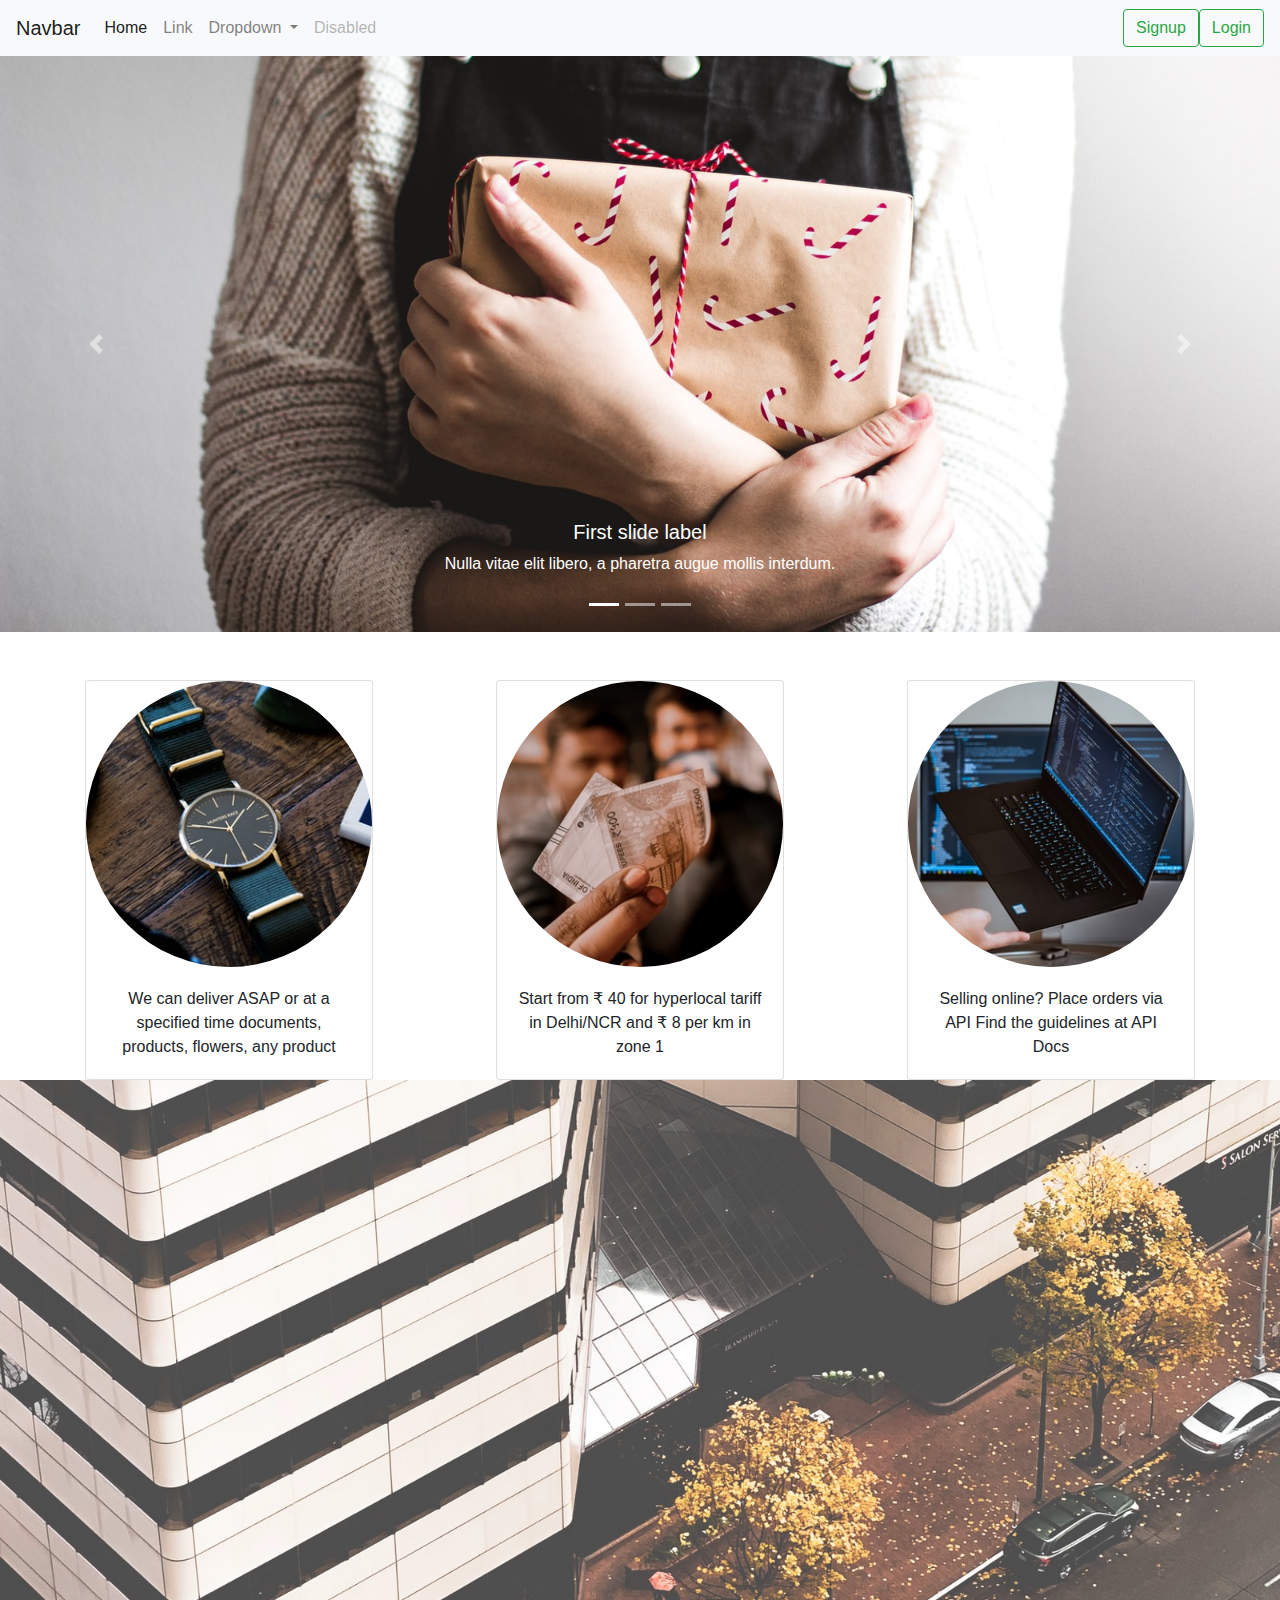
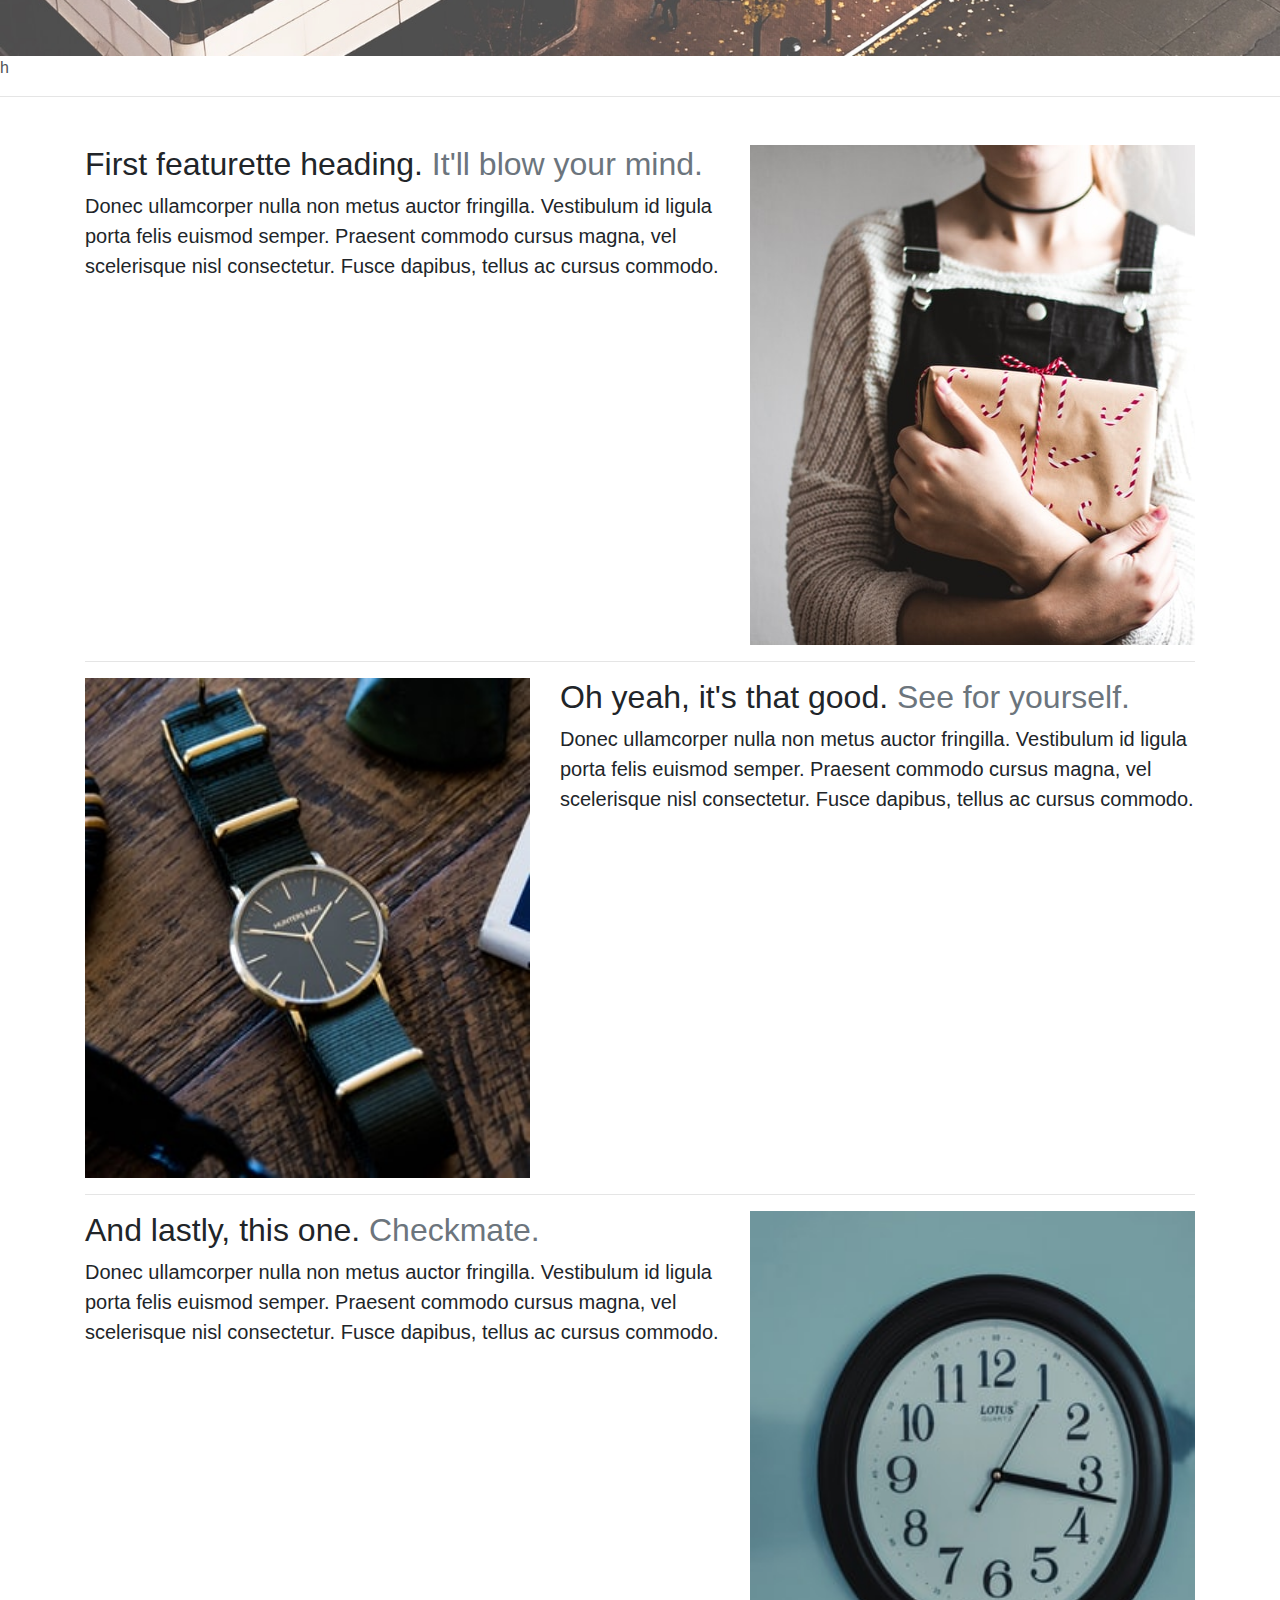
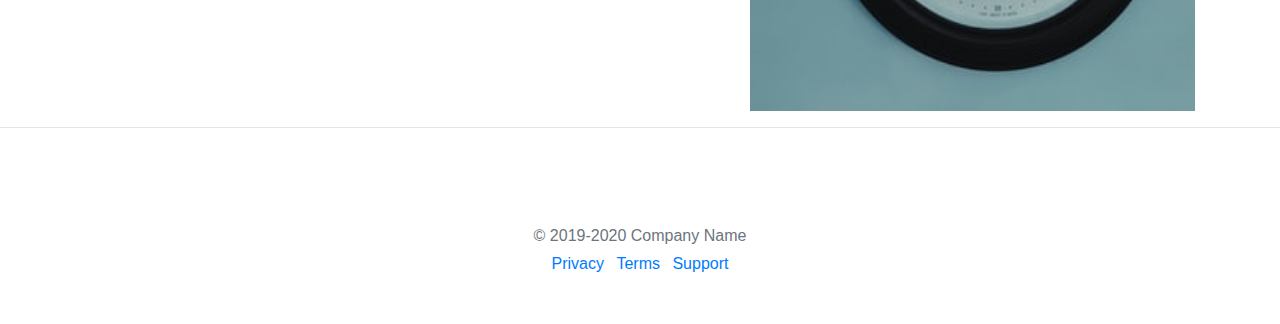
<file: project-1-main/project-1-main/index.html>
<!doctype html>
<html lang="en">

<head>
    <!-- Required meta tags -->
    <meta charset="utf-8">
    <meta name="viewport" content="width=device-width, initial-scale=1, shrink-to-fit=no">

    <!-- Bootstrap CSS -->
    <link rel="stylesheet" href="https://stackpath.bootstrapcdn.com/bootstrap/4.4.1/css/bootstrap.min.css"
        integrity="sha384-Vkoo8x4CGsO3+Hhxv8T/Q5PaXtkKtu6ug5TOeNV6gBiFeWPGFN9MuhOf23Q9Ifjh" crossorigin="anonymous">
    <link rel="stylesheet" href="style.css">
    <title>Shippers</title>
</head>

<body>

    <!-- Making Navbar -->
    <nav class="navbar navbar-expand-lg navbar-light bg-light">
        <a class="navbar-brand" href="#">Navbar</a>
        <button class="navbar-toggler" type="button" data-toggle="collapse" data-target="#navbarSupportedContent"
            aria-controls="navbarSupportedContent" aria-expanded="false" aria-label="Toggle navigation">
            <span class="navbar-toggler-icon"></span>
        </button>

        <div class="collapse navbar-collapse" id="navbarSupportedContent">
            <ul class="navbar-nav mr-auto">
                <li class="nav-item active">
                    <a class="nav-link" href="#">Home <span class="sr-only">(current)</span></a>
                </li>
                <li class="nav-item">
                    <a class="nav-link" href="#">Link</a>
                </li>
                <li class="nav-item dropdown">
                    <a class="nav-link dropdown-toggle" href="#" id="navbarDropdown" role="button"
                        data-toggle="dropdown" aria-haspopup="true" aria-expanded="false">
                        Dropdown
                    </a>
                    <div class="dropdown-menu" aria-labelledby="navbarDropdown">
                        <a class="dropdown-item" href="#">Action</a>
                        <a class="dropdown-item" href="#">Another action</a>
                        <div class="dropdown-divider"></div>
                        <a class="dropdown-item" href="#">Something else here</a>
                    </div>
                </li>
                <li class="nav-item">
                    <a class="nav-link disabled" href="#" tabindex="-1" aria-disabled="true">Disabled</a>
                </li>
            </ul>
            <form action="/signup" class="form-inline my-2 my-lg-0">

                <button class="btn btn-outline-success my-2 my-sm-0" type="submit">Signup</button>

            </form>
            <form action="/login" class="form-inline my-2 my-lg-0">

                <button class="btn btn-outline-success my-2 my-sm-0" type="submit">Login</button>
            </form>
        </div>
    </nav>



    <!-- Making Carousel -->
    <div id="carouselExampleCaptions" class="carousel slide" data-ride="carousel">
        <ol class="carousel-indicators">
            <li data-target="#carouselExampleCaptions" data-slide-to="0" class="active"></li>
            <li data-target="#carouselExampleCaptions" data-slide-to="1"></li>
            <li data-target="#carouselExampleCaptions" data-slide-to="2"></li>
        </ol>
        <div class="carousel-inner">
            <div class="carousel-item active">
                <img src="./images/firstphoto.jpg" class="d-block w-100" alt="...">
                <div class="carousel-caption d-none d-md-block">
                    <h5>First slide label</h5>
                    <p>Nulla vitae elit libero, a pharetra augue mollis interdum.</p>
                </div>
            </div>
            <div class="carousel-item">
                <img src="./images/sixth.jpg" class="d-block w-100" alt="...">
                <div class="carousel-caption d-none d-md-block">
                    <h5>Second slide label</h5>
                    <p>Lorem ipsum dolor sit amet, consectetur adipiscing elit.</p>
                </div>
            </div>
            <div class="carousel-item">
                <img src="./images/third photo.jpg " class="d-block w-100" alt="...">
                <div class="carousel-caption d-none d-md-block">
                    <h5>Third slide label</h5>
                    <p>Praesent commodo cursus magna, vel scelerisque nisl consectetur.</p>
                </div>
            </div>
        </div>
        <a class="carousel-control-prev" href="#carouselExampleCaptions" role="button" data-slide="prev">
            <span class="carousel-control-prev-icon" aria-hidden="true"></span>
            <span class="sr-only">Previous</span>
        </a>
        <a class="carousel-control-next" href="#carouselExampleCaptions" role="button" data-slide="next">
            <span class="carousel-control-next-icon" aria-hidden="true"></span>
            <span class="sr-only">Next</span>
        </a>
    </div>



    <!-- Making Cards  -->

    <div class="container mt-5">
        <div class="d-flex justify-content-between">
            <div class="card" style="width: 18rem">
                <img src="./images/time1.jpg" class="card-img-top rounded-circle" alt="...">
                <div class="card-body">
                    <p class="card-text text-center">We can deliver ASAP
                        or at a specified time
                        documents, products, flowers, any product</p>
                </div>
            </div>
            <div class="card" style="width: 18rem">
                <img src="./images/money.jpg" class="card-img-top rounded-circle" alt="...">
                <div class="card-body">
                    <p class="card-text text-center">Start from ₹ 40 for
                        hyperlocal tariff in Delhi/NCR
                        and ₹ 8 per km in zone 1</p>
                </div>
            </div>
            <div class="card" style="width: 18rem;">
                <img src="./images/tech.jpg" class="card-img-top  rounded-circle" alt="...">
                <div class="card-body">
                    <p class="card-text text-center">Selling online?
                        Place orders via API
                        Find the guidelines at
                        API Docs</p>
                </div>
            </div>
        </div>
    </div>


    <!-- Makinf Form for online login and signup -->
    <img src="./images/background.jpg" class="B1 img-fluid" alt="">


    <div class="B1 img-fluid">
        h
    </div>



    <!-- Some BEautiful Texts -->
    <!--   <hr class="featurette-divider"> -->
    <hr>
    <div class="container f2">

        <div class="row  mt-5">
            <div class="col-md-7">
                <h2 class="featurette-heading f1">First featurette heading. <span class="text-muted">It'll blow your
                        mind.</span>
                </h2>
                <p class="lead">Donec ullamcorper nulla non metus auctor fringilla. Vestibulum id ligula porta felis
                    euismod
                    semper. Praesent commodo cursus magna, vel scelerisque nisl consectetur. Fusce dapibus, tellus ac
                    cursus
                    commodo.</p>
            </div>
            <div class="col-md-5">
                <img class="featurette-image img-fluid mx-auto" data-src="holder.js/500x500/auto" alt="500x500"
                    style="width: 500px; height: 500px;" src="./images/middle.jpg" data-holder-rendered="true">
            </div>
        </div>



        <hr class="featurette-divider">
        <div class="row featurette">
            <div class="col-md-7 order-md-2">
                <h2 class="featurette-heading f1">Oh yeah, it's that good. <span class="text-muted">See for
                        yourself.</span>
                </h2>
                <p class="lead">Donec ullamcorper nulla non metus auctor fringilla. Vestibulum id ligula porta felis
                    euismod
                    semper. Praesent commodo cursus magna, vel scelerisque nisl consectetur. Fusce dapibus, tellus ac
                    cursus
                    commodo.</p>
            </div>
            <div class="col-md-5 order-md-1">
                <img class="featurette-image img-fluid mx-auto" data-src="holder.js/500x500/auto" alt="500x500"
                    src="./images/time1.jpg" data-holder-rendered="true" style="width: 500px; height: 500px;">
            </div>
        </div>


        <hr class="featurette-divider">
        <div class="row featurette mt-8">
            <div class="col-md-7">
                <h2 class="featurette-heading f1">And lastly, this one. <span class="text-muted">Checkmate.</span></h2>
                <p class="lead">Donec ullamcorper nulla non metus auctor fringilla. Vestibulum id ligula porta felis
                    euismod
                    semper. Praesent commodo cursus magna, vel scelerisque nisl consectetur. Fusce dapibus, tellus ac
                    cursus
                    commodo.</p>
            </div>
            <div class="col-md-5">
                <img width=500 height=500 class="featurette-image img-fluid mx-auto " data-src="holder.js/500x500/auto"
                    alt="500x500" src="./images/time2.jpg" data-holder-rendered="true"
                    style="width: 500px; height: 500px;">
            </div>
        </div>

    </div>


    <hr>
    <!-- MAking footer -->
    <footer class="my-5 pt-5 text-muted text-center text-small">
        <p class="mb-1">© 2019-2020 Company Name</p>
        <ul class="list-inline">
            <li class="list-inline-item"><a href="#">Privacy</a></li>
            <li class="list-inline-item"><a href="#">Terms</a></li>
            <li class="list-inline-item"><a href="#">Support</a></li>
        </ul>
    </footer>


















    <!-- Optional JavaScript -->
    <!-- jQuery first, then Popper.js, then Bootstrap JS -->
    <script src="https://code.jquery.com/jquery-3.4.1.slim.min.js"
        integrity="sha384-J6qa4849blE2+poT4WnyKhv5vZF5SrPo0iEjwBvKU7imGFAV0wwj1yYfoRSJoZ+n"
        crossorigin="anonymous"></script>
    <script src="https://cdn.jsdelivr.net/npm/popper.js@1.16.0/dist/umd/popper.min.js"
        integrity="sha384-Q6E9RHvbIyZFJoft+2mJbHaEWldlvI9IOYy5n3zV9zzTtmI3UksdQRVvoxMfooAo"
        crossorigin="anonymous"></script>
    <script src="https://stackpath.bootstrapcdn.com/bootstrap/4.4.1/js/bootstrap.min.js"
        integrity="sha384-wfSDF2E50Y2D1uUdj0O3uMBJnjuUD4Ih7YwaYd1iqfktj0Uod8GCExl3Og8ifwB6"
        crossorigin="anonymous"></script>
</body>

</html>
</file>
<file: project-1-main/project-1-main/style.css>
.B1{
    background-image:    url(./imagesssss/background.jpg);
    background:fixed  ; 
    width: 100%;
    height:auto  ; 
    background-repeat: no-repeat;
    opacity: 0.8;
}
</file>
